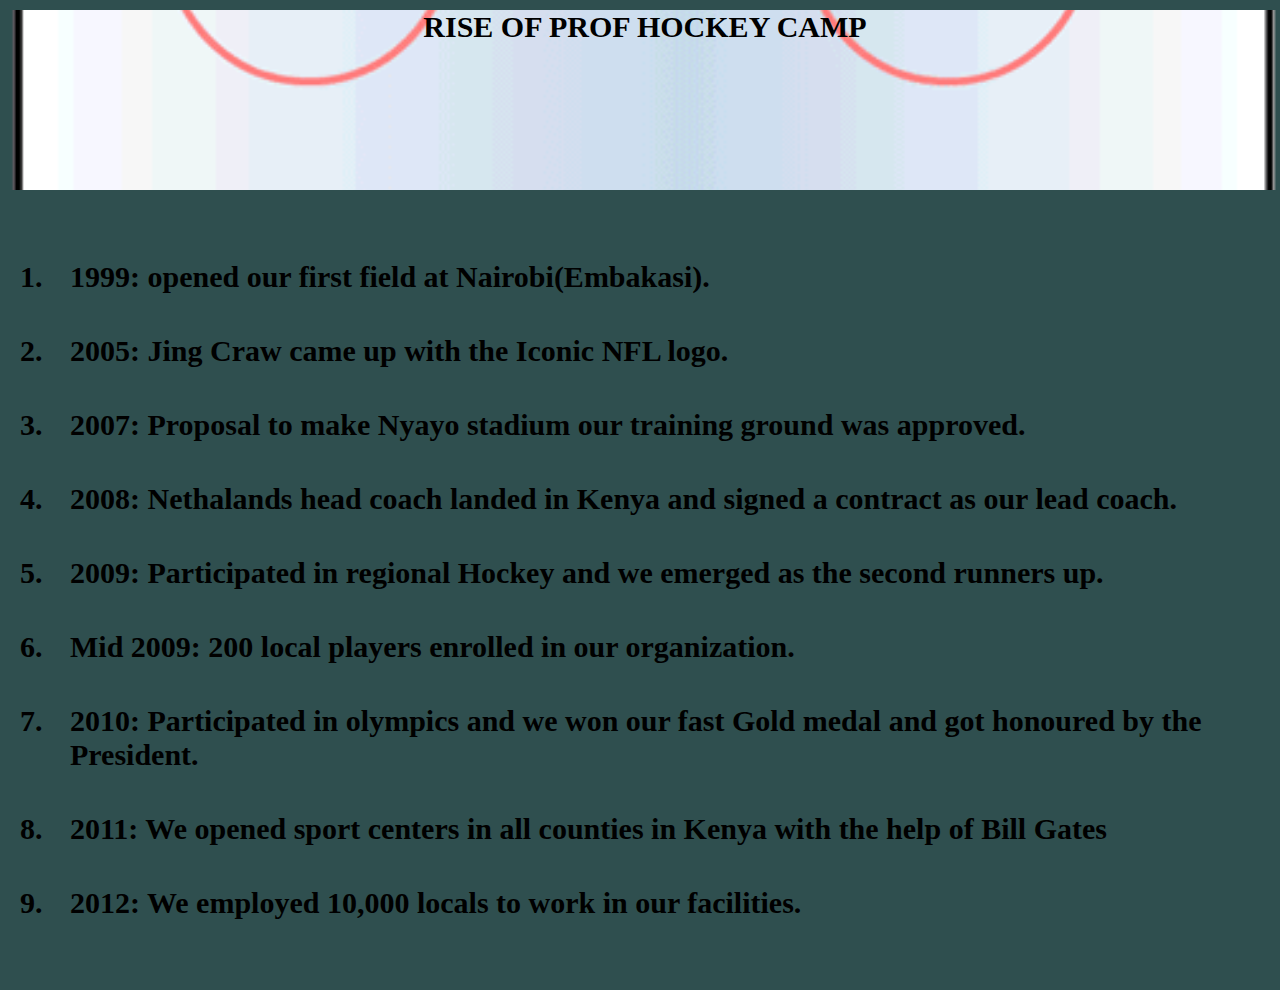
<file: about.html>
<!DOCTYPE html>
<html lang="en">
<head>
    <meta charset="UTF-8">
    <meta name="viewport" content="width=device-width, initial-scale=1.0">
    <title>History</title>
    <link rel="stylesheet" href="about.css">
</head>
<body>
    <div class="gif">
        <p>RISE OF PROF HOCKEY CAMP</p>
    </div>
    <div class="history">
        <ol type="1">
            <li><span>1999: opened our first field at Nairobi(Embakasi).</span></li>
            <li>2005: Jing Craw came up with the Iconic NFL logo.</li>
            <li>2007: Proposal to make Nyayo stadium our training ground was approved.</li>
            <li>2008: Nethalands head coach landed in Kenya and signed a contract as our lead coach.</li>
            <li>2009: Participated in regional Hockey and we emerged as the second runners up.</li>
            <li>Mid 2009: 200 local players enrolled in our organization.</li>
            <li>2010: Participated in olympics and we won our fast Gold medal and got honoured by the President.</li>
            <li>2011: We opened sport centers in all counties in Kenya with the help of Bill Gates</li>
            <li>2012: We employed 10,000 locals to work in our facilities.</li>
        </ol>
    </div>
</body>
</html>
</file>
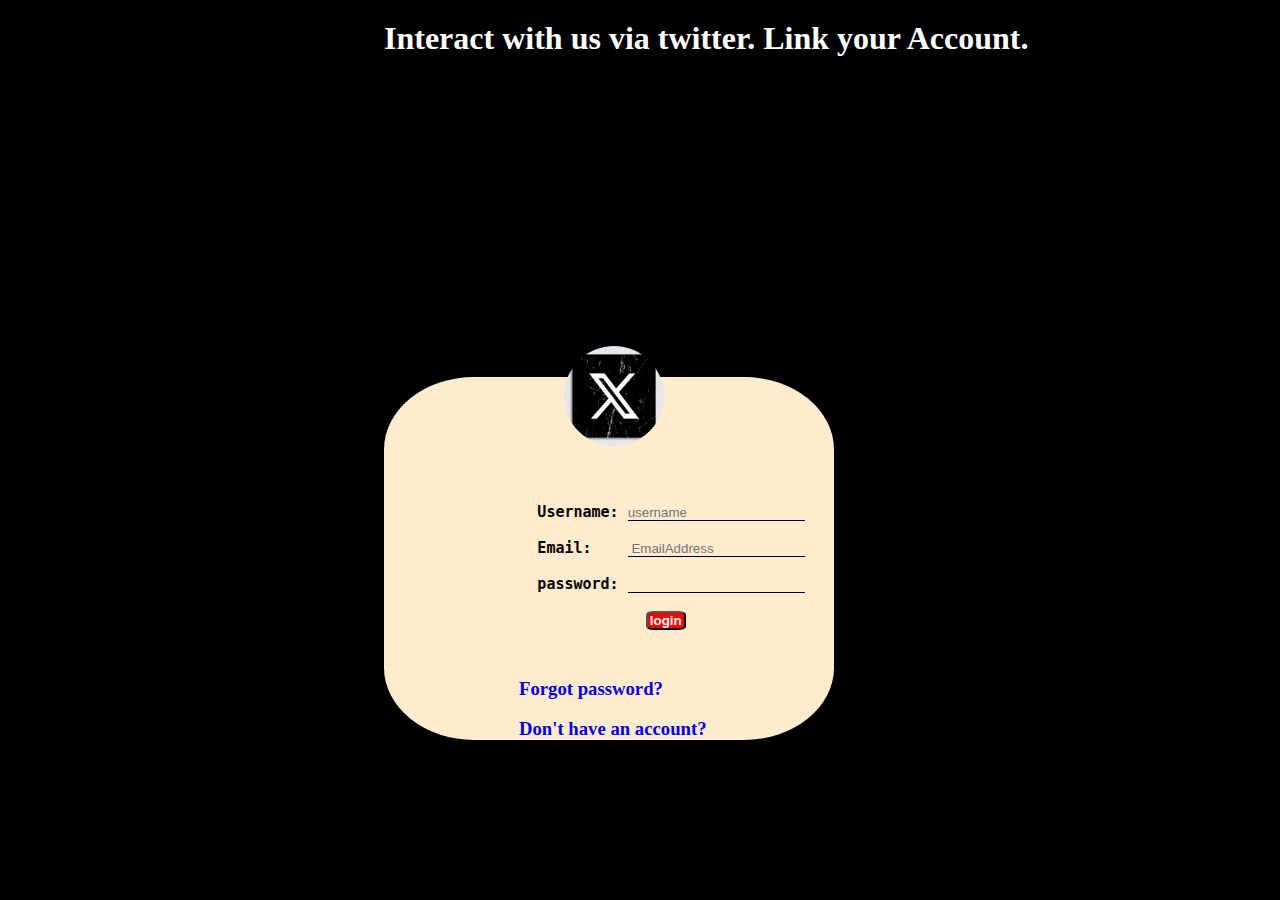
<file: community.html>
<!DOCTYPE html>
<html lang="en">
<head>
    <meta charset="UTF-8">
    <meta name="viewport" content="width=device-width, initial-scale=1.0">
    <title>Twitter</title>
    <link rel="stylesheet" href="community.css">
</head>
<body>
    <h1>Interact with us via twitter. Link your Account.</h1>
    <div class="login">
        <div class="logo">
            <img src="twitter.jpg"/>
        </div>
        <pre>
            <p>
            Username: <input type="text" name="username" id="username" placeholder="username"/><br>
            Email:    <input type="email" name="email" id="email" placeholder=" EmailAddress"/><br>
            password: <input type="password" name="password" id="password"/><br>
                        <input type="submit" name="login" value="login" id="login">
             </p>
         </pre>
         <h3><a href="mailto:israelmutua539@gmail.com" target="_blank">Forgot password?</a></h3><br>
         <h3><a href="mailto:israelmutua539@gmail.com" target="_blank">Don't have an account?</a></h3>
    </div>
</body>
</html>
</file>
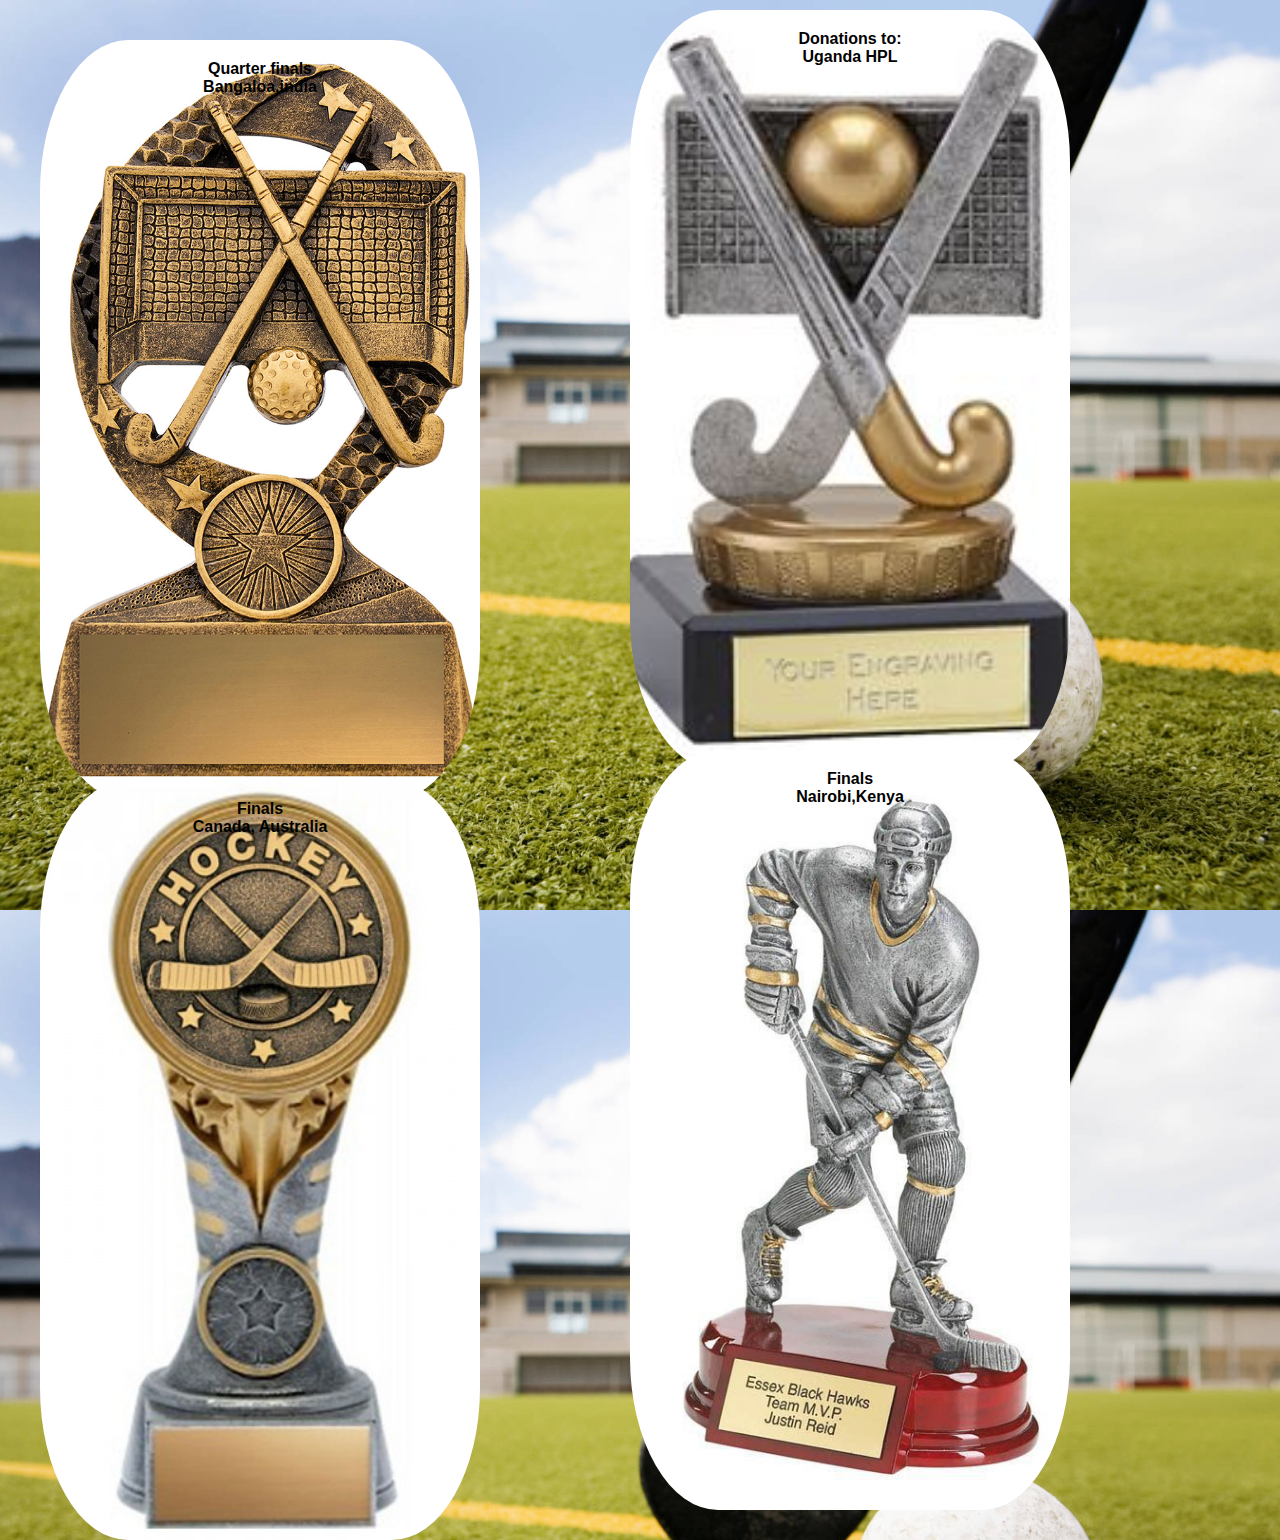
<file: gallery.html>
<!DOCTYPE html>
<html lang="en">
<head>
    <meta charset="UTF-8">
    <meta name="viewport" content="width=device-width, initial-scale=1.0">
    <title>Our Trophies</title>
    <link rel="stylesheet" href="gallery.css">
</head>
<body>
    <div class="card">
        <div class="card card1">
            <p>Quarter finals<br>
                Bangaloa,india
            </p>
            </div>
        <div class="card card2">
         <p>Donations to:<br>
            Uganda HPL
        </p>
        </div>
        <div class="card card3">
            <p>Finals<br>
               Canada, Australia
            </p>
        </div>
        <div class=" card card4">
            <p> Finals<br>
                Nairobi,Kenya
            </p>
        </div>
    </div>
    
</body>
</html>
</file>
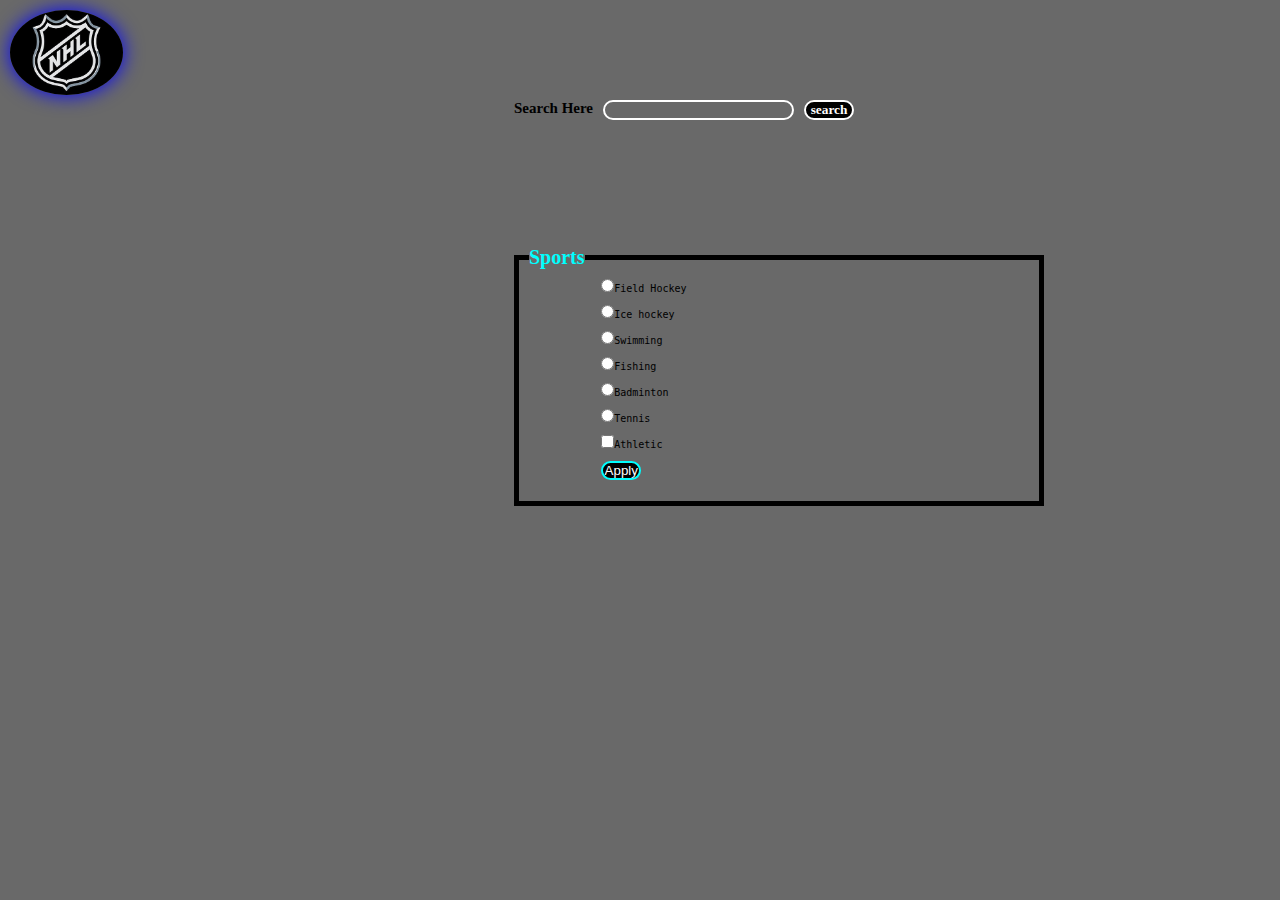
<file: services.html>
<!DOCTYPE html>
<html lang="en">
<head>
    <meta charset="UTF-8">
    <meta name="viewport" content="width=device-width, initial-scale=1.0">
    <title>Services offered</title>
    <link rel="stylesheet" href="services.css">
    <script>
        function welcome()
        {
            confirm("Are You happy to be here?")
        }
        function sp()
        {
            alert("Wait as we search for you requests.");
        }
        function apply()
        {
            alert("Applied successfully. Wait for response. Thank you")
        }
    </script>
</head>
<body onload="welcome()">
    <div class="logo">
        <img src="logo.jpg">
    </div>
    <div class="search">
        <p>Search Here</p><br>
        <input type="search" name="search" id="search" />
        <input type="button" name="search" id="search" value="search" onclick="sp()"/>
    </div>
    <form name="israel" method="post" action="#"> 
        <fieldset>
            <legend>Sports</legend>
            <pre>
            <input type="radio"/>Field Hockey 

            <input type="radio"/>Ice hockey

            <input type="radio"/>Swimming

            <input type="radio"/>Fishing

            <input type="radio"/>Badminton

            <input type="radio"/>Tennis

            <input type="checkbox"/>Athletic<br>
            <input type="submit" name="submit" id="submit" value="Apply" onclick="apply()"/>
            </pre>
        </fieldset>
    </form>

    
</body>
</html>
</file>
<file: about.css>
*
 {
    padding:0;
    margin:0;
    box-sizing: border-box;
 }
 body
 {
    background-color:darkslategrey;
 }
 .gif
 {
    background-image: url("gif.gif");
    background-position: center;
    background-size: cover;
    background-repeat:;
    margin-left: 10px;
    margin-top: 10px;
    height:20vh;
 }
 p
 {
    font-family: veradana;
    font-weight:bold;
    font-size: 30px;
    text-align: center;

 }
 p:hover
 {
    text-decoration: underline 10px;
    transition: 0.5s;
    cursor:pointer;
    color: blue;
    text-shadow: 0px 0px 10px blue,
                 0px 0px 20px blue,
                 0px 0px 40px blue;
 }
 p:hover::after
 {
    color: blanchedalmond;
    transform: 0.5s;
 }
 ol{
    margin:20px;
    padding:30px;
    font-size: 30px;
    font-weight: bold;
    font-family: calibri;
 }
li
{
    padding: 20px;
}
</file>
<file: community.css>
*
{
    padding:0;
    margin:0;

}
body
{
    background-color: black;
}
.login
{
    background-color: blanchedalmond;
    width:450px;
    margin-top:320px;
    margin-left:30%;
    border-radius: 20%;
}

img
{
    width:100px;
    border-radius: 50%;
    margin-left:40%;
    margin-top:-7%;
}
p
{
    margin-top: 20px;
    margin-left: 10%;
    font-weight: bolder;
    font-size: 15px;
    
}
h3
{
    margin-left: 30%;
}
a
{
    text-decoration: none;
}
input[type="text"]
{
    outline: none;
    background: transparent;
    border-top: 0;
    border-left:0 ;
    border-right:0 ;
    border-bottom:1px solid black ;
}
input[type="email"]
{
    outline: none;
    background: transparent;
    border-top: 0;
    border-left:0 ;
    border-right:0 ;
    border-bottom:1px solid black ;
}
input[type="password"]
{
    outline: none;
    background: transparent;
    border-top: 0;
    border-left:0 ;
    border-right:0 ;
    border-bottom:1px solid black ;
}
input[type="submit"]
{
    border-radius: 20%;
    background-color: red;
    color: white;
    width: 40px;
    font-weight: bold;

}
input[type="submit"]:hover
{
    background-color: green;
    transition: 1s;
    cursor:pointer;
}
h1
{
    color:white;
    margin-left:30%;
    padding-top:20px;
}
</file>
<file: gallery.css>
*
{
    padding:0;
    margin:0;
}
body
{
    background-image: url("wallpaper3.jpg");
    background-size: cover;
    background-position: center;
    height:100vh;
    position: relative;
}
.card
{
   padding:20px;
   background-repeat: no-repeat;
   margin:10px;
   background-size: cover;
   background-position: center;
   background-repeat:no-repeat;
   width:400px;
   height:80vh;
   text-align: center;
    font-weight: bolder;
    font-size: medium;
    font-family: Verdana, Geneva, Tahoma, sans-serif;
    border-radius: 20%;
    transition:transform 0.5s;
}
.card1
{
    
    background-image: url("trophy1.jpg");

   
}
.card2
{
    
    background-image: url("trophy2.jpeg");
   margin-left: 150%;
   margin-top: -200%;
   

  
}
.card3
{
    
    background-image: url("trophy\ 3.jpg");
    

    
}
.card4
{
    
    background-image: url("trophy4.jpg");
    margin-left: 150%;
    margin-top: -200%;
   

}
.card:hover
{
    cursor:pointer;
	transform:translateY(-10px);
}
</file>
<file: services.css>
*
{
    padding: 0;
    margin: 0;
}
body{
    background-color: dimgray;
    margin: 10px;
}
.logo, img{
    border-radius: 50%;
    width:30%;
    cursor:progress;
    background: transparent;
   
}
img
{
    box-shadow: 0px 0px 20px blue;
}
img:hover
{
    box-shadow: 0px 0px 20px green;
    transition: 0.5s;
}
.search
{
    display: inline-flex;
    margin-left: 40%;
    margin-top: -40%;
    cursor: pointer;
}
input[type="search"]
{
    border-radius: 20px;
    background: transparent;
    border: 2px solid white;
    padding-left: 10px;
    margin-left: 10px;
    margin-right: 10px;
}
input[type="search"]:hover
{
    width:200px;
    border:2px solid cyan;
    transition:1s;
    background: black;
    color: white;
    font-size:10px;
    font-style: italic;

}
p
{
    font-size: 15px;
    font-family: verdana;
    font-weight: bold;
}
p:hover
{
    text-shadow: 0px 0px 10px white;
    transition: 0.4s;
}
input[type="button"]
{
    border-radius:20px;
    width: 50px;
    outline: white;
    background-color: black;
    color: white;
    font-weight:bold;
    font-family: verdana;
    text-align: center;
    border: 2px solid white;
}
input[type="button"]:hover
{
    border: 2px solid cyan;
    transition: 1s;
    color:aqua;
    font-size: 15px;
    width: 75px;
}
legend
{
    font-size: 20px;
    font-weight: bold;
    color: aqua;
}
fieldset
{
    width:500px;
    margin-left: 40%;
    margin-top: 10%;
    border: 5px solid black;
    font-size: 10px;
    font-family: verdana;
    font-family: bold;
    padding: 10px;
}
input[type="submit"]
{
    border-radius: 20px;
    width:40px;
    background-color: black;
    color: white;
    border: 2px solid cyan;
}
input[type="submit"]:hover
{
    width:75px;
    transition: 0.5s;
    border: 2px solid white;
    box-shadow: 0px 0px 10px cyan;
}
</file>
